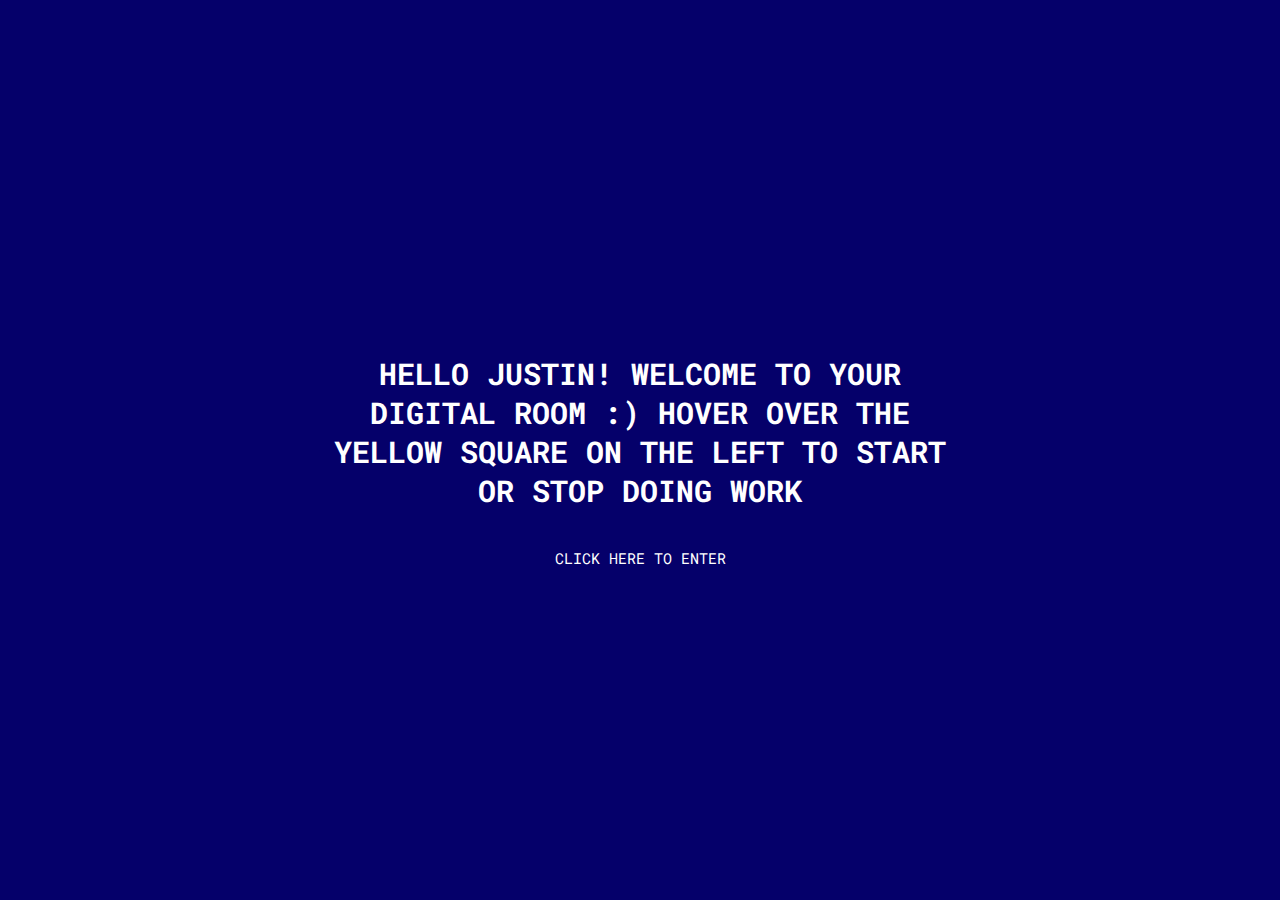
<file: index.html>
<!DOCTYPE html>
<html lang="en">
<head>
    <meta charset="UTF-8">
    <meta http-equiv="X-UA-Compatible" content="IE=edge">
    <meta name="viewport" content="width=device-width, initial-scale=1.0">

    <link rel="preconnect" href="https://fonts.googleapis.com">
    <link rel="preconnect" href="https://fonts.gstatic.com" crossorigin>
    <link href="https://fonts.googleapis.com/css2?family=Roboto+Mono:wght@300;400;500;700&display=swap" rel="stylesheet">

    <!-- link to the stylesheet
    something to note which was a problem I encounted when deploying the website 
    in the index.html (the root), when linking you dont need to use '/', just link it as it is named in the root folder -->
    
    <link rel="stylesheet" href="style.css">  
    <!-- IDEA: create a page that acts like a foyer that doesn't immediately show a reveal until clicking to enter -->
    <title>Justin's Foyer</title>
</head>


<body>
    <section class="foyer"> <!-- create a section class to easily manipulate different elements in CSS -->
        <!-- I am confident using sections and divs instead of utilising body/header to divide elements -->
        <h1>HELLO JUSTIN! WELCOME TO YOUR DIGITAL ROOM :)
            HOVER OVER THE YELLOW SQUARE ON THE LEFT
            TO START OR STOP DOING WORK
        </h1>
        <!-- link the text 'click here to enter' which will link to the page that has the interactive artwork -->
        <a href="pages/justinsroom.html"><p>CLICK HERE TO ENTER</p></a>
    </section>
</body>
</html>
</file>
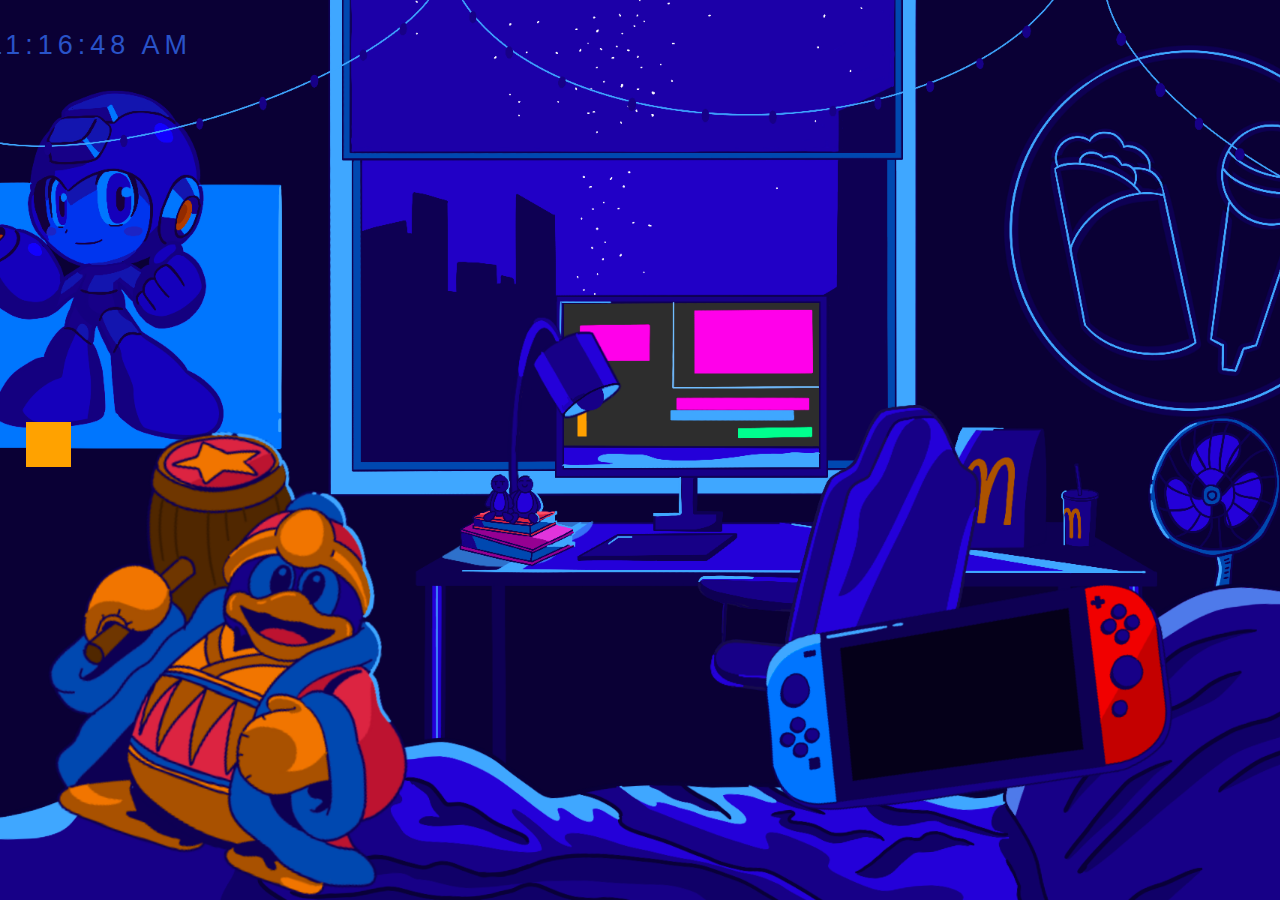
<file: pages/justinsroom.html>
<!DOCTYPE html>
<html lang="en">
<head>
    <meta charset="UTF-8">
    <meta http-equiv="X-UA-Compatible" content="IE=edge">
    <meta name="viewport" content="width=device-width, initial-scale=1.0">

    <!--fonts -->
    <link rel="preconnect" href="https://fonts.googleapis.com">
    <link rel="preconnect" href="https://fonts.gstatic.com" crossorigin>
    <link href="https://fonts.googleapis.com/css2?family=Roboto+
    Mono:wght@300;400;500;700&display=swap" rel="stylesheet">
    <link href="https://fonts.googleapis.com/css2?family=Comfortaa
    :wght@700&display=swap" rel="stylesheet">
    <link href="https://fonts.googleapis.com/css2?family=Barlow+
    Condensed:wght@400&family=Comfortaa:wght@400&display=swap" rel="stylesheet">
    
    <!-- link to stylesheet -->
    <!-- something important to note is that in pages that are in folders from the root, 
        linking it is different -->
    <!-- when linking outside of root, utilise ../ -->
    <link rel="stylesheet" href="../style/justinsroom.css">
    
    <title>You've entered Justin's Room</title>
</head>

<body>
    <!--clock called from javascript-->
    <div id="MyClockDisplay" class="clock" onload="showTime()"></div>

    <!--animations -->

    <!-- lightswitch -->
    <div class="relax">
        <div class="square"></div>
    </div>
    <!-- the images that make up the work -->
    <div class="images"></div>
    
    <!--javascript for the clock -->
    <!-- link to the javascript -->
    <script src="../java/app.js"></script>
</body>
</html>
</file>
<file: style.css>
*{
    margin: 0;
    padding: 0;
}


.foyer{
    height: 100vh;
    background-color: rgb(5, 0, 106);
}

.foyer h1{
    font-family: 'Roboto Mono', monospace;
    text-align: center;
    color: white;
    position: absolute;
    top: 48%;
    left: 50%;
    transform: translate(-50%, -50%);
    font-size: 30px;

}


.foyer p{
    font-family: 'Roboto Mono', monospace;
    text-align: center;
    color: white;
    position: absolute;
    top: 62%;
    left: 50%;
    transform: translate(-50%, -50%);
    font-size: 15px;
}
</file>
<file: style/justinsroom.css>
*{
    margin: 0; /* There is no space between the inner box */
    padding: 0; /*  and the outer box */
}

/* styling the clock display */
.clock {
    position: absolute; /* position absolute means the element is plucked out of the document, I can put it anywhere I want */
    top: 5%; /* 5% of the window from the top */
    left: 7%; /* 7% to the right of the window from the left */
    transform: translateX(-50%) translateY(-50%); /* moves elemtn from current position according to x and y parameters */
    color: #2953c8; /* colour text blue */
    font-size: 3.0vh; /* font size adjusts according to the viewport size */
    font-family: 'Barlow Condensed', sans-serif; /* defined a particular font */
    letter-spacing: 5px; /* spaces letters */
    z-index: 0; 
}

/* creating the moving work utilising background-image */
/* background-image was utilised so it would fill up the space of the viewport and adjust according to 
the size of the vh when it is to be manipulated */
.images{

    /* calling images in hierarchy */
    background-image: 
    url("../img/switch.png"),
    url("../img/bed.png"),
    url("../img/lights.png"),
    url("../img/fan.png"),
    url("../img/neonsign.png"),
    url("../img/justinoff.png"),
    url("../img/Computer2.png"),
    url("../img/bg.png");
    background-size: cover; /* cover vh */
    background-repeat: no-repeat; /* fill vh */
    height: 100vh; /* the whole vh is considered */
}

/* css hover function is utilised */
/* when mouse hovers, things start to animate */
/* utilises gifs to create moving images */
.images:hover{
    background-image:
    url("../animations/switch.gif"),
    url("../img/bed.png"),
    url("../animations/lights.gif"),
    url("../animations/fan.gif"),
    url("../animations/neonsign.gif"), 
    url("../img/justin.png"),
    url("../animations/Computer2.gif"),
    url("../img/bg.png");

}

/* styling the lightwitch display */
/* using absolute to place it wherever */
/* making sure height and width change corresponding to vh */
/* when mouse hovers, the colour changes from on (yellow) to off (blue) */
.relax{
    position: absolute;
    padding-left: 2%;
    padding-top: 33%;
}
.square{
    height: 5.0vh;
    width: 5.0vh;
    background-color: rgb(255, 162, 0);
}

.square:hover{
    background-color: rgb(25, 0, 255);
}
</file>
